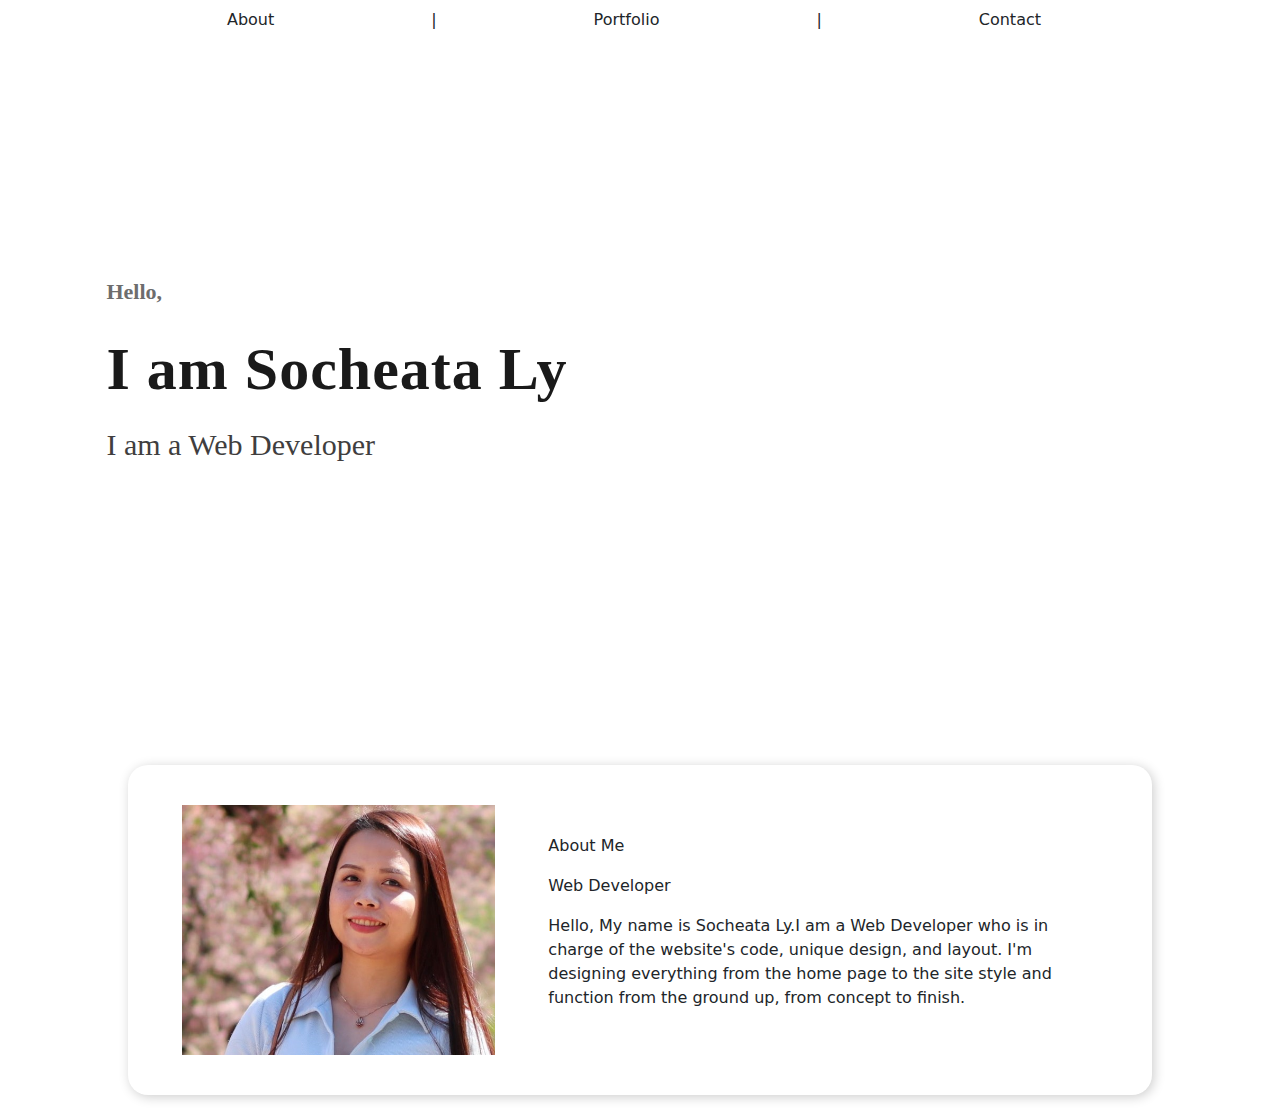
<file: index.html>
<!DOCTYPE html>
<html lang="en">
<head>
<body>
    <meta charset="UTF-8">
    <meta http-equiv="X-UA-Compatible" content="IE=edge">
    <meta name="viewport" content="width=device-width, initial-scale=1.0">
    <title>Portfolio</title>
    <link rel ="stylesheet" href="./assets/css/style.css"/>
    <link rel="stylesheet" href="https://cdn.jsdelivr.net/npm/bootstrap@5.2.0/dist/css/bootstrap.min.css">
    <link rel="stylesheet" href="https://cdnjs.cloudflare.com/ajax/libs/font-awesome/4.7.0/css/font-awesome.min.css">
    
</head>
</body>

    <section>
    <div class="text-container">
    <p>Hello,</p>
    <p>I am Socheata Ly</p>
    <p>I am a Web Developer</p>
    </div>
    
    <div class="container">
        <div class="row">
          <div class="navbar-nav ml-auto mr-5"
            style="display: flex; flex-direction: row; justify-content: space-evenly; width: 100%;">
            <li class="nav-item dropdown">
              <a class="nav-link active" href="./index.html">About</a>
            </li>
            <span class="navbar-text"> | </span>
            <li class="nav-item dropdown">
              <a class="nav-link" href="./profolio.html">Portfolio</a>
            </li>
            <span class="navbar-text dropdown"> | </span>
            <li class="nav-item">
              <a class="nav-link" href="./contact.html">Contact</a>
            </li>
          </div>
        </div>
      </div>

    </section>
<div class="about-container">
    <img src="./assets/images/Crop-Tata1.jpg"/>
    <div class="about-text">
        <p>About Me</p>
        <p>Web Developer</p>
        <p>Hello, My name is Socheata Ly.I am a Web Developer who is in charge of the website's code, unique design, and layout. 
        I'm designing everything from the home page to the site style and function from the ground up, from concept to finish.</p>
    </div>
</div>


    


   

<body>
    
</body>
</html>
</file>
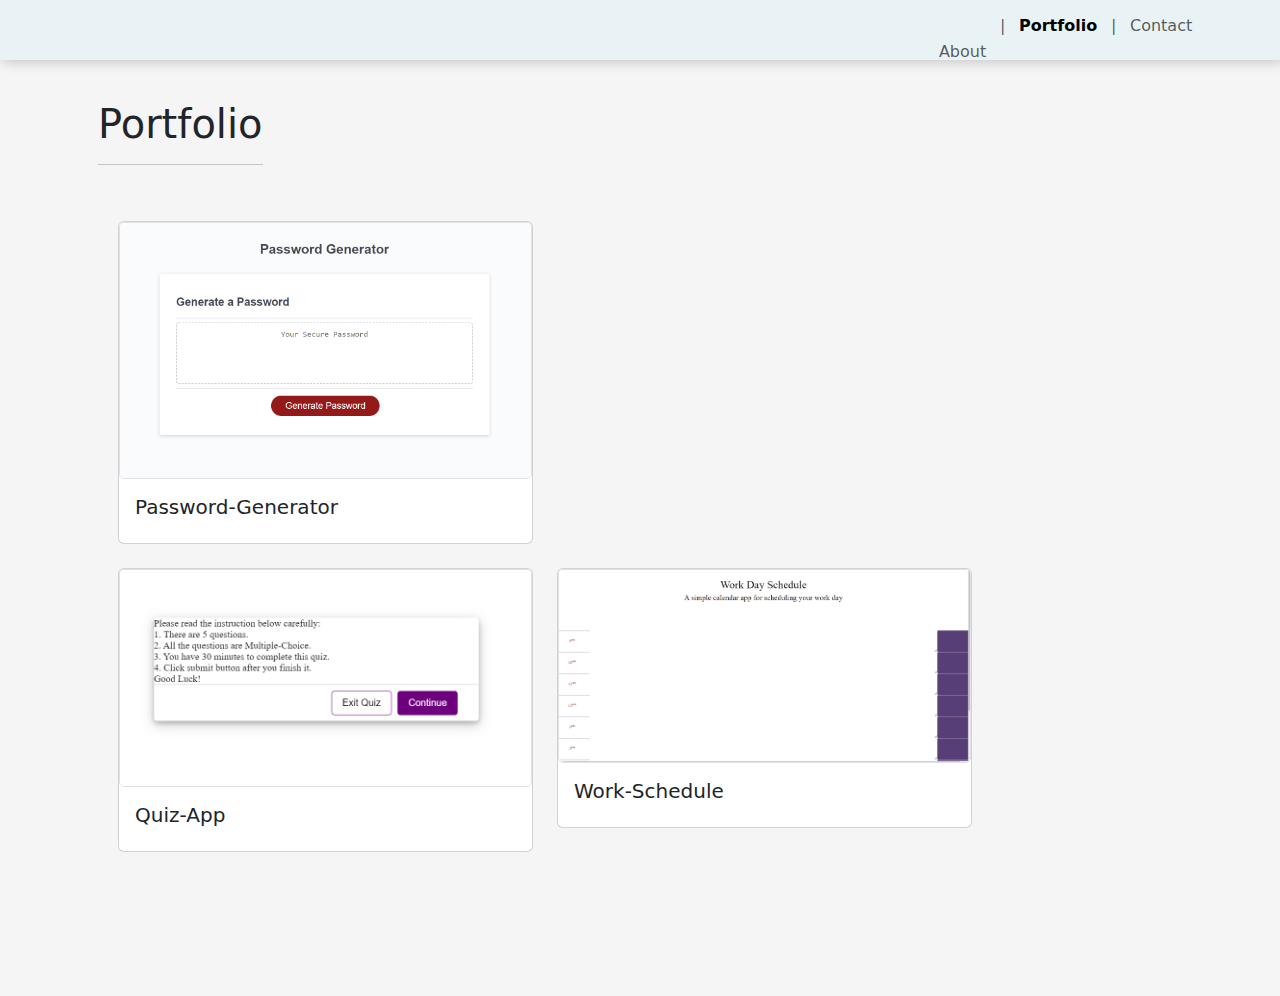
<file: profolio.html>
<!DOCTYPE html>
<html lang="en-us">

<head>

    <meta charset="UTF-8">
    <title>Socheata Ly</title>
    <meta name="viewport" content="width-device-width, initial-scale=1">
    <link rel="stylesheet" href="https://cdn.jsdelivr.net/npm/bootstrap@5.2.0/dist/css/bootstrap.min.css">
    <link rel="stylesheet" href="./assets/css/style.css">


</head>

<body>
    <!-- navbar-->
    <nav class="navbar navbar-expand-md navbar-light" style="background-color: #e9f3f5;">
        <a class="navbar-brand ml-3 h1" href="./index.html">

            <div class="container">
                <div class="row">
                    <div class="navbar-nav ml-auto mr-5"
                        style="display: flex; flex-direction: row; justify-content: space-evenly; width: 100%;">
                        <li class="nav-item dropdown">
                            <a class="nav-link" href="./index.html">About</a>
                        </li>
                        <span class="navbar-text"> | </span>
                        <li class="nav-item dropdown">
                            <a class="nav-link active" href="portfolio.html">Portfolio</a>
                        </li>
                        <span class="navbar-text dropdown"> | </span>
                        <li class="nav-item">
                            <a class="nav-link" href="./contact.html">Contact</a>
                        </li>
                    </div>
                </div>
            </div>
            </div>
    </nav>

    <main class="container mt-4 pb-5 d-flex flex-wrap">
        <h1 class="card-title m-3">Portfolio
            <hr class="mt-3" style="height:1px; border:none; color:#333; background-color:#333">
        </h1>

        <div class="row">
            <div class="col-md-10">

                <div class="row m-4">

                    <div class="col-md-6">
                        <a href="https://github.com/socheata16/homework-Password-Generator.git" target="_blank">
                            <div class="card">
                                <img src="./assets/images/Password-Generator.PNG" class="card-img  w-100 border float-md-left">
                                <div class="card-body">
                                    <h5 class="card-title">Password-Generator</h5>
                                </div>
                            </div>
                        </a>
                    </div>
                </div>

                <div class="row m-4">
                    <div class="col-md-6">
                        <a href="https://github.com/socheata16/homework-quiz-app.git"
                            target="_blank">
                            <div class="card mb-4">
                                <img src="./assets/images/Quiz-App.PNG" class="card-img  w-100 border float-md-left">
                                <div class="card-body">
                                    <h5 class="card-title">Quiz-App</h5>
                                </div>
                            </div>
                        </a>
                    </div>

                    <div class="col-md-6">
                        <a href="https://github.com/socheata16/homework-work-schedule.git" target="_blank">
                            <div class="card">
                                <img src="./assets/images/Work-Schedule.PNG" class="card-img  w-100 border float-md-left">
                                <div class="card-body">
                                    <h5 class="card-title">Work-Schedule</h5>
                                </div>
                            </div>
                        </a>
                    </div>
                </div>
            </div>
        </div>
        <div class="col-md-2">
        </div>
        </div>

        <div class="row pb-5">
            <div class="col-md-12">
                <div class="container">
                </div>
            </div>
        </div>
    </main>


    </div>
    </div>
</body>

</html>
</file>
<file: assets/css/style.css>
@charset "utf-8";
/* CSS Document */
body {
    background-color: #f6f5f5;
    margin: 0px;
    padding:0px;
}
ul{
    list-style: none;
}
a{
    text-decoration: none;
}
section{
    width: 100%;
    height: 95vh;
    background-repeat:no-repeat;
    background-size:cover;
    position: relative;
}
nav{
    display:flex;
    justify-content: space-between;
    align-items:center;
    height:60px;
    background-color: #FFFFFF;
    box-shadow: 2px 2px 12px rgba(0,0,0,0.2);
    padding: 0px 5%;
}
nav ul{
    display: flex;
}
nav ul li a{
    margin: 30px;
    font-family: myriad pro regular;
    color: #505050;
    font-size: 15px;
    font-weight: 700;
}
.logo{
    font-family: RoadTest;
    color: #000000;
    font-size: 22px;

}
.active{
    font-weight: bold;
    color:#2d2a2a;
}
.text-container p:nth-child(1){
    font-family:  calibri;
    font-weight: bold;
    color: #6d6d6d;
    font-size: 22px;
}
.text-container p:nth-child(2){
    font-family:  calibri;
    font-weight: bold;
    letter-spacing: 1px;
    color: #1a1a1a;
    font-size: 60px;
}
.text-container p:nth-child(3){
    font-family:myriad pro regular;
    color: #403e3e;
    font-size: 30px;
    line-height: 30px;
}
.text-container p:{
    line-height: 0px;
    margin: 45px 0px 25px;
}
.text-container{
    position: absolute;
    left: 13%;
    top: 42%;
    transform: translate(-13%,-42%);
}
.text-container button{
    width: 130px;
    height: 42px;
    border-radius: 10px;
    font-family: calibri;
    font-weight: bold;
    font-size: 14px;
    outline:none;
    margin: 0px 10px;   
}
button:active{
    transform: scale(1.1);

}
.Crop-Tata1{
    height:560px;
    position: absolute;
    bottom: 40px;
    left: 75px;
    transform: translateX(-70%);
}
.about-container{
    width: 80%;
    height: 330px;
    background-color: #FFFFFF;
    border-radius: 20px;
    box-shadow: 2px 2px 12px rgba(0,0,0,0.2);
    display: flex;
    margin: -7% auto 20px auto;
    position: relative;
    justify-content: space-evenly;
    align-items: center;
}
.about-container img{
    height: 250px;
}
.about-text{
    width:550px;

}
.contact-me{
	width: 100%;
	height:280px;
	background-size:cover;
	background-repeat:no-repeat;
	display: flex;
	flex-direction: column;
	justify-content: center;
	align-items: center;
}
.contact-me p{
	color:#0d0101;
	font-size: 30px;
	font-family: calibri;
	font-weight:bold;
	border-bottom:2px solid #0d0101;
}
.contact-me button{
	width:200px;
	height:40px;
	background-color: #0d0101;
	border:none;
	outline:none;
	font-size:14px;
	font-weight:bold;
}
footer {
	height: 300px;
    display: flex;
    flex-direction: column;
    justify-content: center;
    align-items: center;
    position: relative;
}
footer p{
    font-family: calibri;
}
footer p:nth-child(1){
	font-size: 30px;
	font-weight:bold;
	color:#191919;
	line-height:10px;
}
footer p:nth-child(2){
	font-size: 16px;
	color:#191919;
	width:600px;
	text-align: center;
}
.social-icon a{
	width:40px;
	height:40px;
	display: flex;
	justify-content: center;
	align-items: center;
	background-color:#fbf8f8;
	margin:20px 10px;
	border-radius:50%;
}
.social-icon{
	display: flex;
	
}
.fa {
    padding: 20px;
    font-size: 30px;
    width: 50px;
    text-align: center;
    text-decoration: none;
}
.fa:hover {
    background-color: #000000;
    box-shadow: 2px 2px 12px rgba(0,0,0,0.2);
    transition: all ease 0.5s;
}
.fa-github {
   color: rgb(134, 129, 129);
}
.fa-linkedin {
    color: rgb(134, 129, 129);
}
</file>
